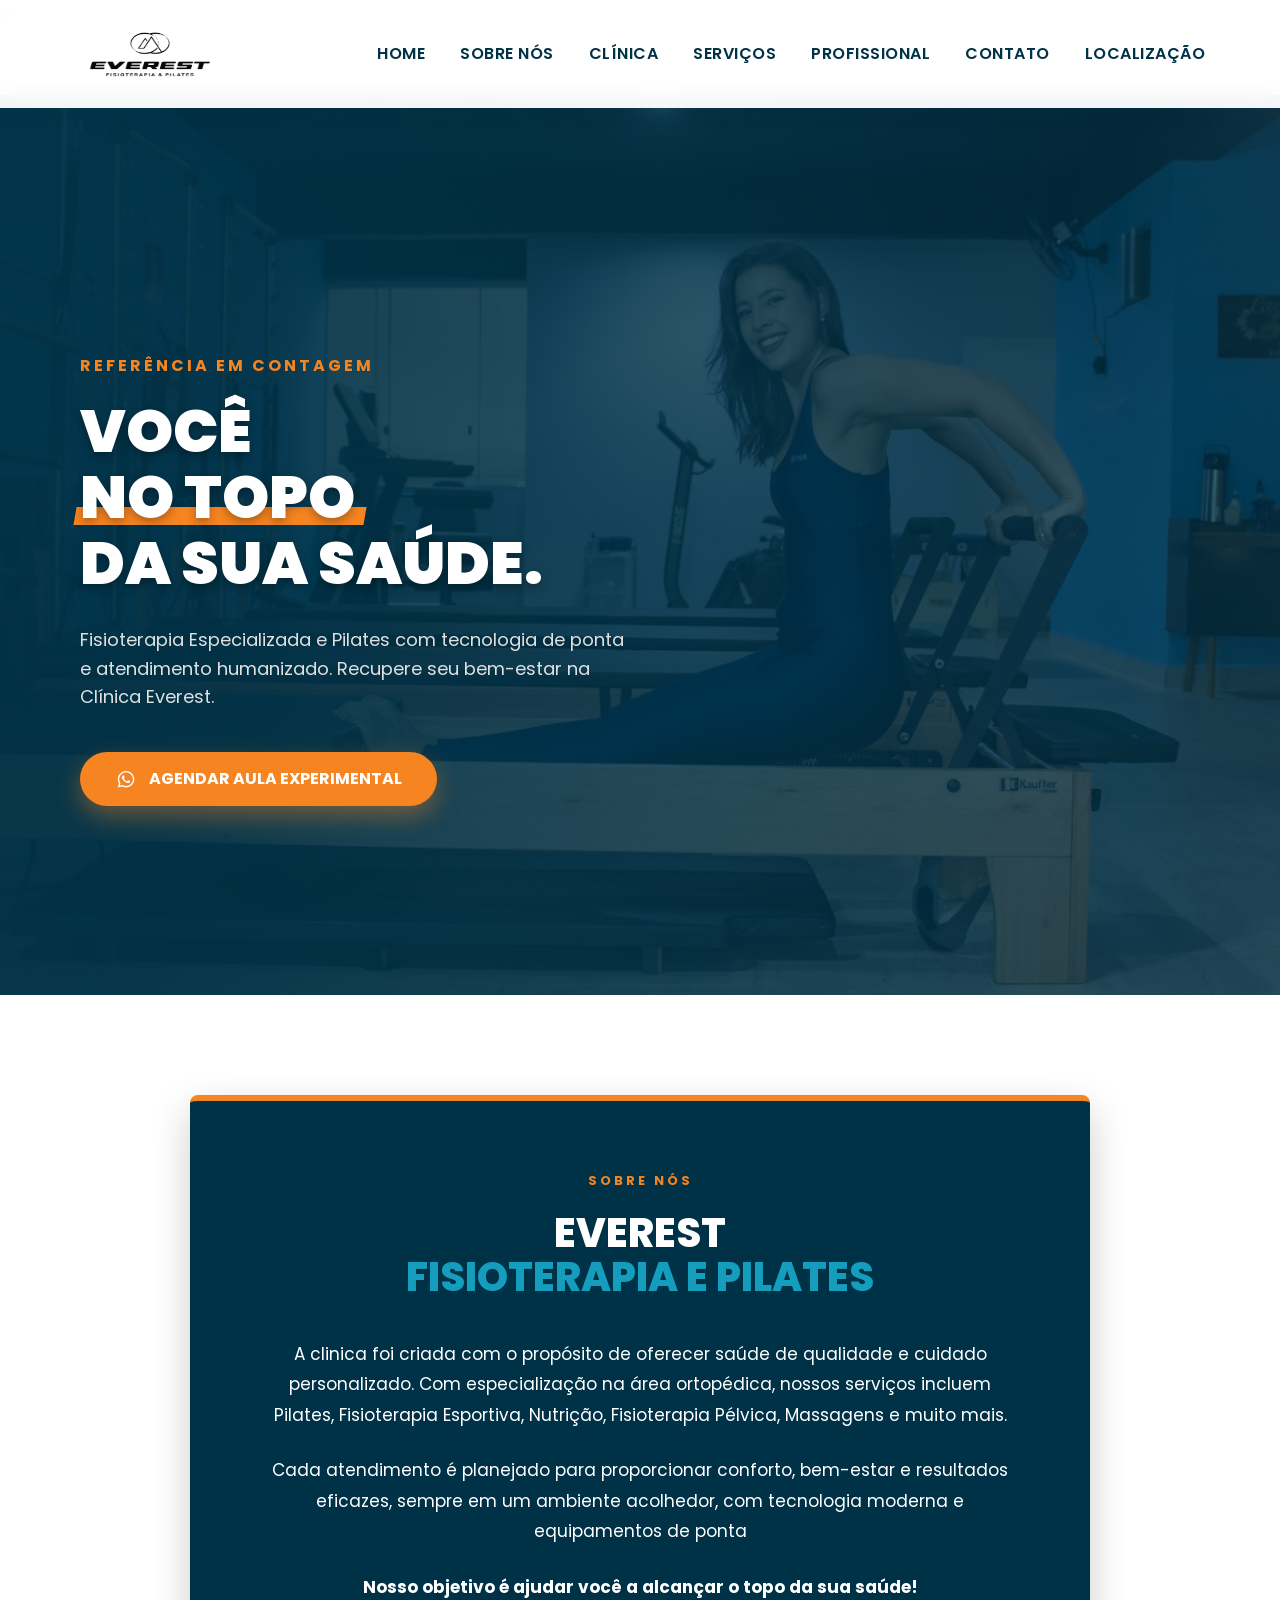
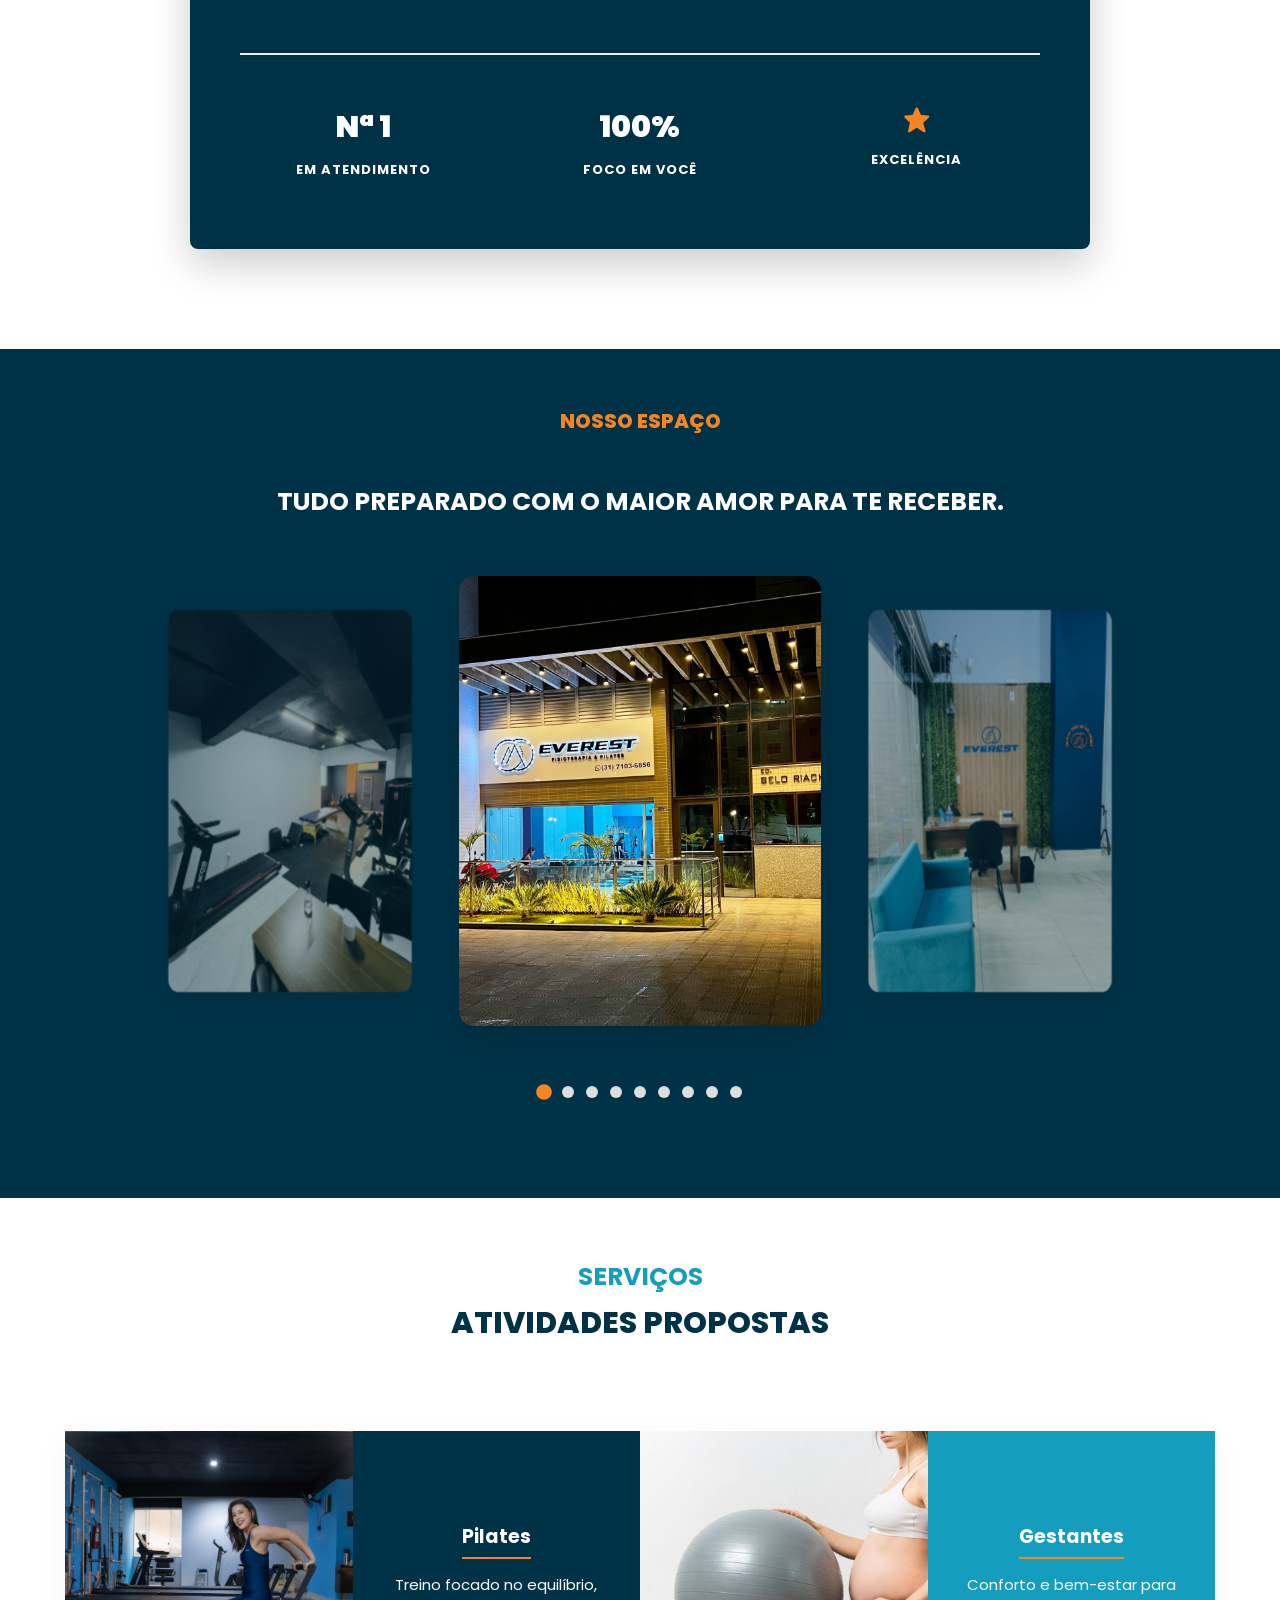
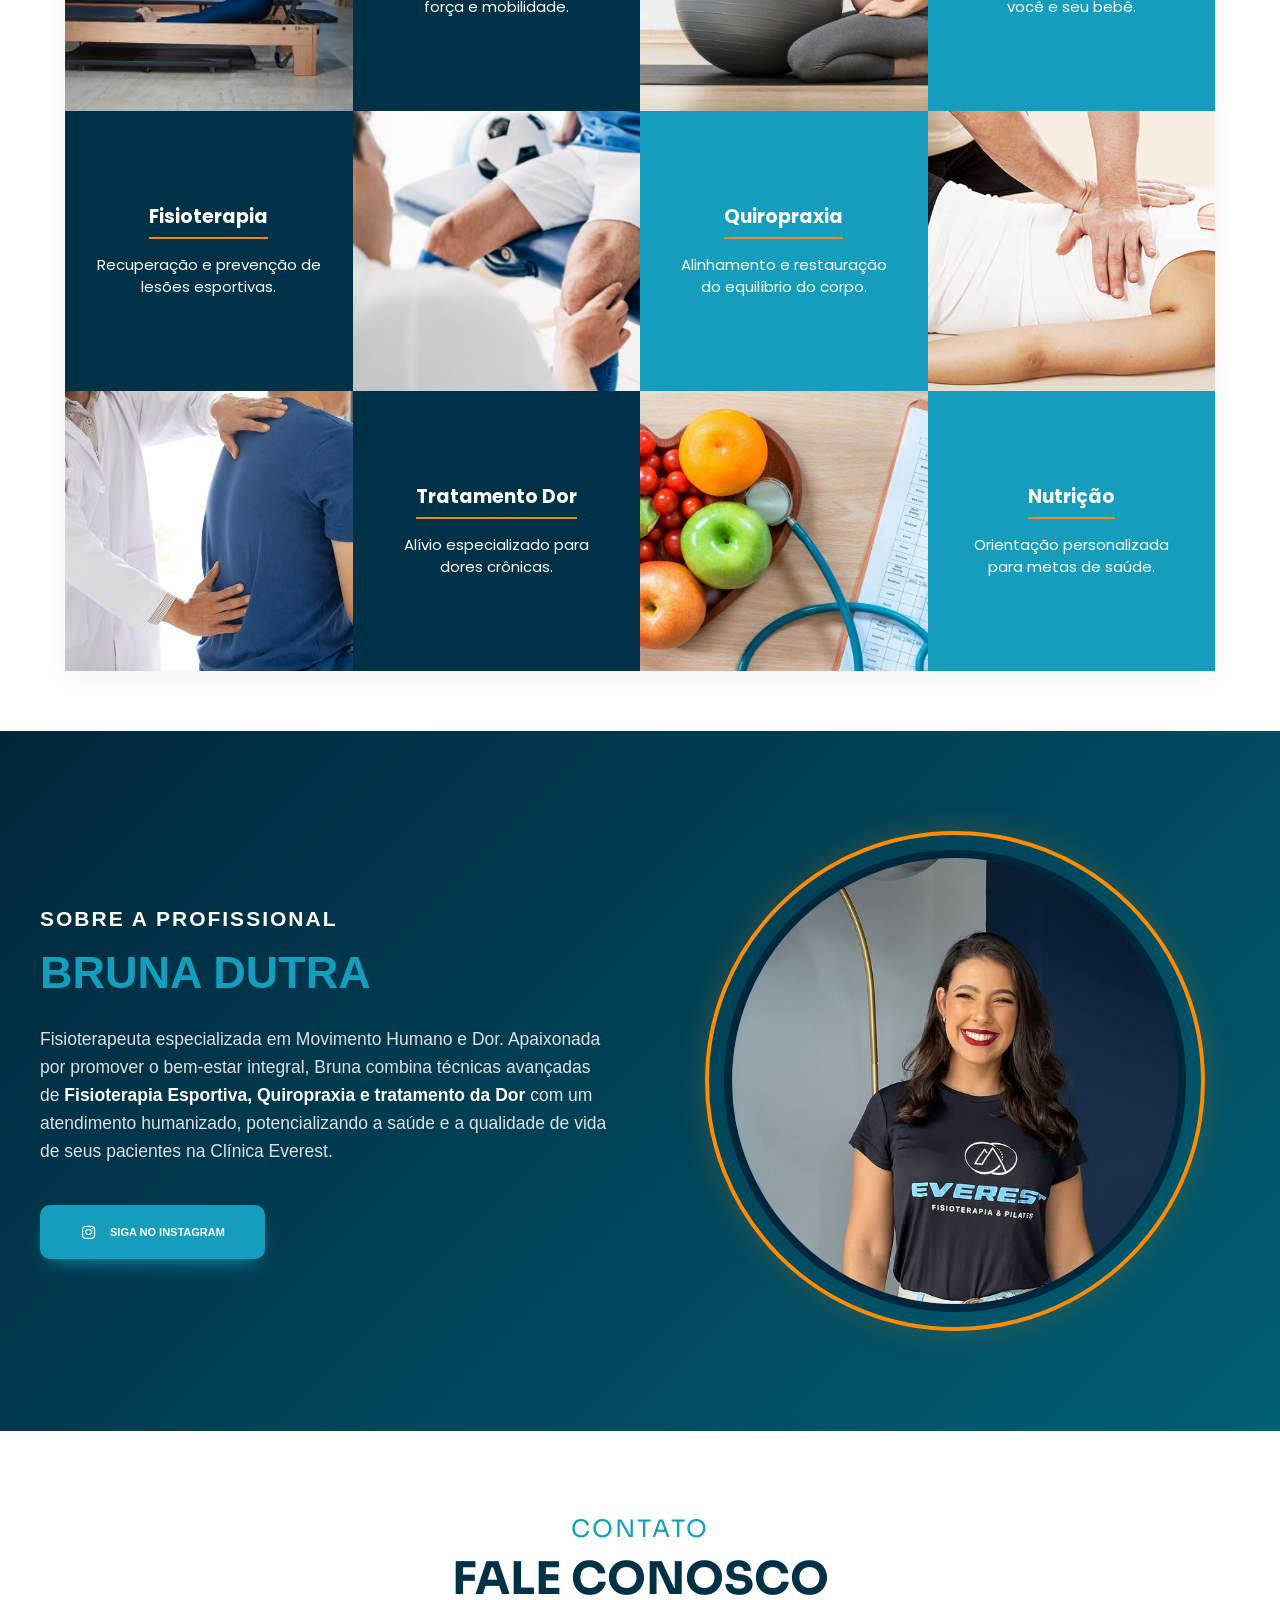
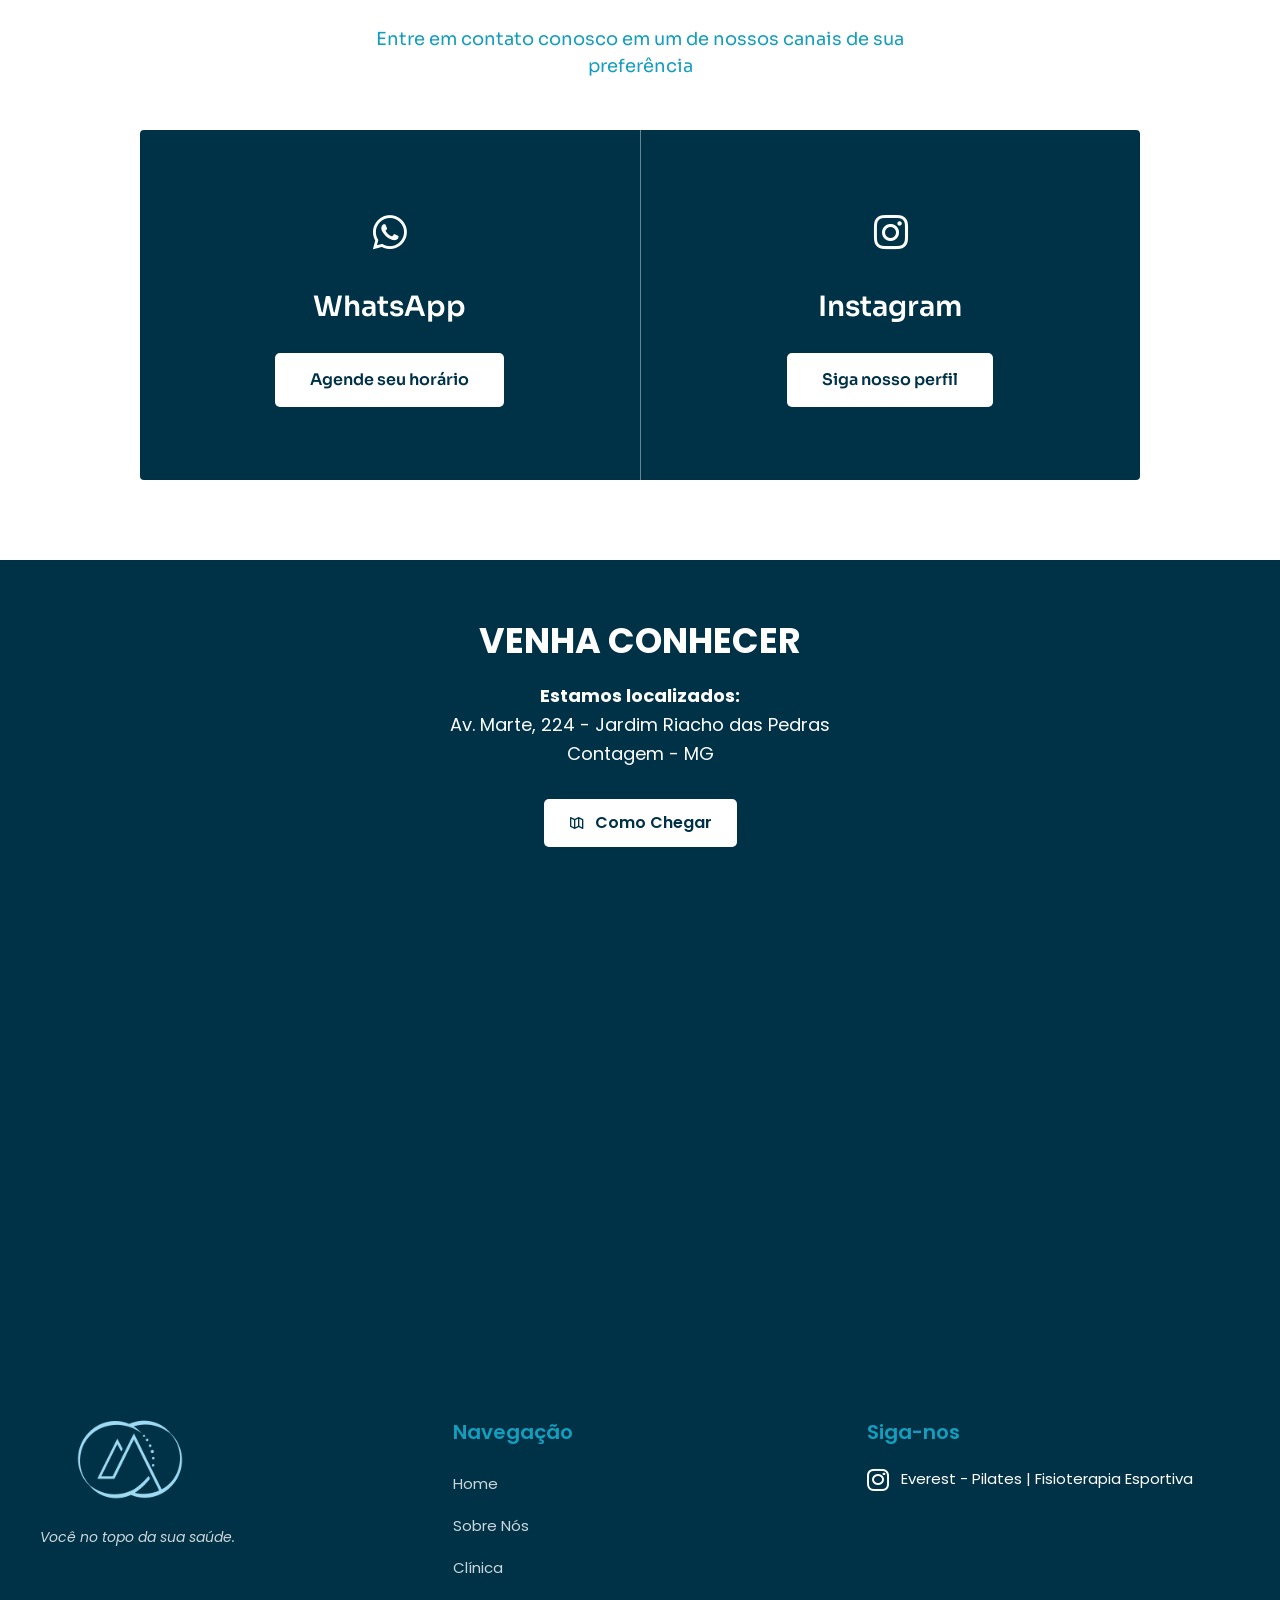
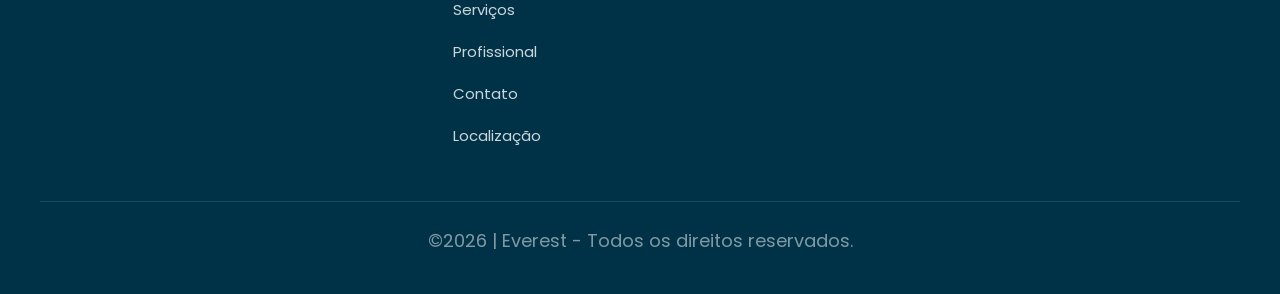
<file: index.html>
<!DOCTYPE html>
<html lang="pt-br">

<head>

    <!-- Google tag (gtag.js) -->
    <script async src="https://www.googletagmanager.com/gtag/js?id=AW-17883246833"></script>
    <script>
        window.dataLayer = window.dataLayer || [];
        function gtag() { dataLayer.push(arguments); }
        gtag('js', new Date());

        gtag('config', 'AW-17883246833');
    </script>

    <meta charset="UTF-8">
    <meta http-equiv="X-UA-Compatible" content="IE=edge">
    <meta name="viewport" content="width=device-width, initial-scale=1.0">
    <meta name="theme-color" content="#003247">

    <title>Everest - Fisioterapia e Pilates</title>
    <meta name="description"
        content="Everest - Fisioterapia e Pilates: Especialistas em Fisioterapia, Pilates e Quiropraxia. Agende sua consulta e recupere sua qualidade de vida!">
    <meta name="keywords"
        content="fisioterapia contagem, pilates jardim riacho, quiropraxia contagem, fisioterapia pélvica, clínica everest, tratamento de dor, pilates gestante contagem">
    <link rel="canonical" href="https://everestfisioterapiaepilates.com">

    <meta name="geo.region" content="BR-MG" />
    <meta name="geo.placename" content="Contagem" />
    <meta name="geo.position" content="-19.957268;-44.067342" />
    <meta name="ICBM" content="-19.957268, -44.067342" />

    <meta property="og:locale" content="pt_BR" />
    <meta property="og:type" content="website" />
    <meta property="og:title" content="Clínica Everest - Você no topo da sua saúde" />
    <meta property="og:description"
        content="Especialistas em Fisioterapia e Pilates em Contagem. Clique e saiba mais." />
    <meta property="og:url" content="https://everestfisioterapiaepilates.com" />
    <meta property="og:image" content="https://www.everestfisioterapiaepilates.com/assets/img/Logo/Logo.jpg" />
    <meta property="og:image:type" content="image/jpeg" />
    <meta property="og:image:width" content="1200" />
    <meta property="og:image:height" content="630" />

    <meta name="twitter:card" content="summary_large_image">
    <meta name="twitter:title" content="Clínica Everest - Fisioterapia e Pilates">
    <meta name="twitter:description"
        content="Descubra como a Clínica Everest pode transformar sua saúde com serviços de fisioterapia e pilates personalizados.">
    <meta name="twitter:image" content="https://everestfisioterapiaepilates.com/assets/img/Logo/Logo.jpg">
    <meta property="og:image" content="https://everestfisioterapiaepilates.com/assets/img/Logo/Logo.jpg">
    <meta property="og:image:secure_url" content="https://everestfisioterapiaepilates.com/assets/img/Logo/Logo.jpg">
    <meta name="twitter:image" content="https://everestfisioterapiaepilates.com/assets/img/Logo/Logo.jpg">
    <meta property="og:image:alt"
        content="Logotipo da Clínica Everest - Fisioterapia e Pilates em Contagem, com ícone de montanha e cores azul escuro." />
    <meta name="google-site-verification" content="1rmJnWsDsKapFpK-jsj3mwy2yb42QPzgCacIzyqBl4s" />

    <link rel="apple-touch-icon" sizes="180x180" href="./assets/img/favicon_io/apple-touch-icon.png">
    <link rel="icon" type="image/png" sizes="32x32" href="./assets/img/favicon_io/favicon-32x32.png">
    <link rel="icon" type="image/png" sizes="16x16" href="./assets/img/favicon_io/favicon-16x16.png">
    <link rel="manifest" href="./assets/img/favicon_io/site.webmanifest">

    <link rel="preconnect" href="https://fonts.googleapis.com">
    <link rel="preconnect" href="https://fonts.gstatic.com" crossorigin>
    <link
        href="https://fonts.googleapis.com/css2?family=Poppins:wght@300;400;500;600;700&family=Sora:wght@400;600;800&display=swap"
        rel="stylesheet">
    <link rel="stylesheet" href="https://unpkg.com/boxicons@2.1.4/css/boxicons.min.css" />
    <link rel="stylesheet" href="https://cdnjs.cloudflare.com/ajax/libs/font-awesome/6.0.0-beta3/css/all.min.css" />

    <link href="https://unpkg.com/aos@2.3.1/dist/aos.css" rel="stylesheet" />
    <link rel="stylesheet" href="./assets/variables.css">
    <link rel="stylesheet" href="./assets/elemets.css">
    <link rel="stylesheet" href="./assets/classes.css">
    <link rel="stylesheet" href="./assets/menu.css">
    <link rel="stylesheet" href="./assets/style.css">

    <script src="https://unpkg.com/aos@2.3.1/dist/aos.js"></script>

    <script type="application/ld+json">
    {
      "@context": "https://schema.org",
      "@type": "MedicalBusiness",
      "name": "Clínica Everest - Fisioterapia e Pilates",
      "image": "https://everestfisioterapiaepilates.com/assets/img/Logo/Logo.jpg",
      "@id": "https://everestfisioterapiaepilates.com",
      "url": "https://everestfisioterapiaepilates.com",
      "telephone": "+5531971036856",
      "priceRange": "$$",
      "address": {
        "@type": "PostalAddress",
        "streetAddress": "Av. Marte, 224",
        "addressLocality": "Jardim Riacho das Pedras, Contagem",
        "addressRegion": "MG",
        "postalCode": "32241-395",
        "addressCountry": "BR"
      },
      "geo": {
        "@type": "GeoCoordinates",
        "latitude": -19.957268,
        "longitude": -44.067342
      },
      "openingHoursSpecification": [
        {
          "@type": "OpeningHoursSpecification",
          "dayOfWeek": [
            "Monday",
            "Tuesday",
            "Wednesday",
            "Thursday",
            "Friday"
          ],
          "opens": "07:00",
          "closes": "21:00"
        }
      ],
      "sameAs": [
        "https://www.instagram.com/clinicaeverest_" 
      ]
    }
    </script>
</head>

<body>
    <input id="close-menu" class="close-menu" type="checkbox" aria-label="Close menu" role="button">
    <label class="close-menu-label" for="close-menu" title="close menu"></label>
    <aside class="menu white-bg">
        <div class="main-content menu-content">
            <div id="menu-logo" class="menu-logo">
                <a href="#Home">
                    <img class="logo-menu" src="./assets/img/Logo/Everest_Logotipo.png" alt="Logo Everest">
                </a>
            </div>
            <nav>
                <ul id="menu-links">
                    <li><a href="#Home">Home</a></li>
                    <li><a href="#SobreNos">Sobre Nós</a></li>
                    <li><a href="#Clinica">Clínica</a></li>
                    <li><a href="#Servicos">Serviços</a></li>
                    <li><a href="#Profissional">Profissional</a></li>
                    <li><a href="#Contato">Contato</a></li>
                    <li><a href="#Localizacao">Localização</a></li>
                </ul>
            </nav>
        </div>
    </aside>

    <div class="menu-spacing"></div>

    <section id="Home" class="intro main-bg section">
        <div class="main-content intro-content">
            <div class="texto-wrapper">
                <span class="home-kicker">REFERÊNCIA EM CONTAGEM</span>

                <h1>
                    Você <br>
                    <span class="text-highlight-laranja">no topo</span> <br>
                    da sua saúde.
                </h1>

                <p class="home-subtitulo">
                    Fisioterapia Especializada e Pilates com tecnologia de ponta e atendimento humanizado. Recupere seu
                    bem-estar na Clínica Everest.
                </p>

                <a class="btn-home-premium" href="https://wa.me/5531971036856?text=Ol%C3%A1%20Everest%2C%20vim%20pelo%20Google%20e%20gostaria%20de%20mais%20informa%C3%A7%C3%B5es%20sobre%20Pilates
" target="_blank">
                    <i class='bx bxl-whatsapp'></i> Agendar Aula Experimental
                </a>
            </div>
        </div>
    </section>
    <!--SOBRE NOS INICIO-->
    <section id="SobreNos" class="sobre-secao">

        <div class="sobre-card-central">
            <span class="kicker-laranja">Sobre Nós</span>
            <h2 class="titulo-moderno">Everest<br><span class="destaque-azul">Fisioterapia e Pilates</span></h2>

            <div class="texto-separador">
                <p>
                    A clinica foi criada com o propósito de oferecer saúde de qualidade e cuidado personalizado. Com
                    especialização na área ortopédica, nossos serviços incluem Pilates, Fisioterapia Esportiva,
                    Nutrição, Fisioterapia Pélvica, Massagens e muito mais. </p>
                <p>
                    Cada atendimento é planejado para proporcionar conforto, bem-estar e resultados eficazes, sempre em
                    um ambiente acolhedor, com tecnologia moderna e equipamentos de ponta</p>
                <p><strong>Nosso objetivo é ajudar você a alcançar o topo da sua saúde!</strong></p>
            </div>

            <div class="stats-grid">
                <div class="stat-item">
                    <h3>Nª 1</h3>
                    <p>em Atendimento</p>
                </div>
                <div class="stat-item">
                    <h3>100%</h3>
                    <p>Foco em Você</p>
                </div>
                <div class="stat-item">
                    <i class='bx bxs-star'></i>
                    <p>Excelência</p>
                </div>
            </div>

        </div>

    </section>

    <!--SOBRE NOS FIM-->

    <!--CLINICA INICIO-->
    <section id="Clinica" class="mosaico-secao-fotos ">
        <div class="mosaico-topo-fotos">
            <h2>Nosso Espaço</h2>
            <p>Tudo preparado com o maior amor para te receber.</p>

            <div class="everest-carrossel-container">
                <div class="everest-wrapper" id="js-wrapper">
                    <div class="everest-card"><img src="./assets/img/Clinica/frente-clinica.jpg"
                            alt="Imagem da fachada da clinica"></div>
                    <div class="everest-card"><img src="./assets/img/Clinica/Recepção.jpeg"
                            alt="Imagem interna da Recepção"></div>
                    <div class="everest-card"><img src="./assets/img/Clinica/Consultorio.jpeg"
                            alt="Imagem interna do consultorio da clinica"></div>

                    <div class="everest-card"><img src="./assets/img/Clinica/Interno1.jpeg" alt="Espaço 1"></div>
                    <div class="everest-card"><img src="./assets/img/Clinica/Interno2.jpeg" alt="Espaço 2"></div>
                    <div class="everest-card"><img src="./assets/img/Clinica/Interno3.jpeg" alt="Espaço 3"></div>
                    <div class="everest-card"><img src="./assets/img/Clinica/Interna5.jpeg" alt="Espaço 4"></div>
                    <div class="everest-card"><img src="./assets/img/Clinica/Aparelhos1.jpeg" alt="Aparelhos1"></div>
                    <div class="everest-card"><img src="./assets/img/Clinica/Aparelhos2.jpeg" alt="Aparelhos2"></div>

                </div>

                <div class="everest-indicadores" id="js-pontos"></div>
            </div>
        </div>
    </section>

    <!--CLINICA FIM-->
    <!-- SERVIÇOS INICIO -->

    <section id="Servicos" class="mosaico-secao-compacta">
        <div class="mosaico-topo-compacto">
            <p>Serviços</p>
            <h2>Atividades Propostas</h2>
        </div>

        <div class="mosaico-grid-compacto">
            <div class="mosaico-card-comp foto"><img src="./assets/img/Atividade Proposta/fundoBruna.jpg" alt="Pilates">
            </div>
            <div class="mosaico-card-comp texto azul-marinho">
                <h3>Pilates</h3>
                <p>Treino focado no equilíbrio, força e mobilidade.</p>
            </div>
            <div class="mosaico-card-comp foto"><img src="./assets/img/Atividade Proposta/gestante.jpg" alt="Gestante">
            </div>
            <div class="mosaico-card-comp texto turquesa">
                <h3>Gestantes</h3>
                <p>Conforto e bem-estar para você e seu bebê.</p>
            </div>


            <div class="mosaico-card-comp texto azul-marinho">
                <h3>Fisioterapia</h3>
                <p>Recuperação e prevenção de lesões esportivas.</p>
            </div>
            <div class="mosaico-card-comp foto"><img src="./assets/img/Atividade Proposta/FISIO-ESPORTIVA.jpg"
                    alt="Fisioterapia"></div>

            <div class="mosaico-card-comp texto turquesa">
                <h3>Quiropraxia</h3>
                <p>Alinhamento e restauração do equilíbrio do corpo.</p>
            </div>
            <div class="mosaico-card-comp foto"><img src="./assets/img/Atividade Proposta/quiropraxia.jpg"
                    alt="Quiropraxia"></div>

            <div class="mosaico-card-comp foto"><img src="./assets/img/Atividade Proposta/dor.jpg" alt="Dor"></div>
            <div class="mosaico-card-comp texto azul-marinho">
                <h3>Tratamento Dor</h3>
                <p>Alívio especializado para dores crônicas.</p>
            </div>

            <div class="mosaico-card-comp foto"><img src="./assets/img/Atividade Proposta/nutricao.jpg" alt="Nutrição">
            </div>
            <div class="mosaico-card-comp texto turquesa">
                <h3>Nutrição</h3>
                <p>Orientação personalizada para metas de saúde.</p>
            </div>

        </div>
    </section>

    <!-- SERVIÇOS FIM -->
    <!-- PROFISSIONAL INICIO -->

    <section id="Profissional" class="premium-bio-section">
        <div class="premium-container">

            <div class="premium-content">
                <span class="premium-kicker">SOBRE A PROFISSIONAL</span>
                <h2 class="premium-name">BRUNA DUTRA</h2>

                <p class="premium-description">
                    Fisioterapeuta especializada em Movimento Humano e Dor. Apaixonada por promover o bem-estar
                    integral, Bruna combina técnicas avançadas de <strong>Fisioterapia Esportiva, Quiropraxia e
                        tratamento da Dor</strong> com um atendimento humanizado, potencializando a saúde e a qualidade
                    de vida de seus pacientes na Clínica Everest.
                </p>

                <a href="https://www.instagram.com/brunavdutra/" target="_blank" class="premium-btn-instagram">
                    <i class='bx bxl-instagram'></i> SIGA NO INSTAGRAM
                </a>
            </div>

            <div class="premium-image-wrapper">
                <div class="image-ring">
                    <img src="assets/img/Bruna.jpg" alt="Dra. Bruna Dutra - Fisioterapeuta">
                </div>
            </div>

        </div>
    </section>


    <!-- PROFISSIONAL FIM -->

    <!-- CONTATO INICIO -->

    <section id="contato" class="contato-secao">
        <div class="contato-topo">
            <p>Contato</p>
            <h2>Fale Conosco</h2>
            <p class="contato-legenda">Entre em contato conosco em um de nossos canais de sua preferência</p>
        </div>

        <div class="contato-box-principal">
            <div class="contato-item">
                <div class="contato-icone">
                    <i class='bx bxl-whatsapp'></i>
                </div>
                <h3>WhatsApp</h3>
                <a href="https://wa.me/5531971036856?text=Ol%C3%A1%20Everest%2C%20vim%20pelo%20Google%20e%20gostaria%20de%20mais%20informa%C3%A7%C3%B5es%20sobre%20Pilates
" target="_blank" class="contato-botao-branco">
                    Agende seu horário
                </a>
            </div>

            <div class="contato-item divisor-lateral">
                <div class="contato-icone">
                    <i class='bx bxl-instagram'></i>
                </div>
                <h3>Instagram</h3>
                <a href="https://www.instagram.com/everestfisio/" target="_blank" class="contato-botao-branco">
                    Siga nosso perfil
                </a>
            </div>
        </div>
    </section>

    <!-- CONTATO FIM -->
    <!-- LOCALIZACAO INICIO -->

    <section id="Localizacao" class="localizacao-container">
        <div class="localizacao-content">
            <div class="info-texto">
                <h2>Venha Conhecer</h2>
                <p><strong>Estamos localizados:</strong><br>
                    Av. Marte, 224 - Jardim Riacho das Pedras<br>
                    Contagem - MG</p>

                <a href="https://maps.google.com/maps?daddr=Av.+Marte,+224+-+Jardim+Riacho+das+Pedras,+Contagem+-+MG"
                    target="_blank" class="btn-rota">
                    <i class='bx bx-map-alt'></i> Como Chegar
                </a>
            </div>
        </div>

        <div class="mapa-wrapper">
            <iframe
                src="https://www.google.com/maps/embed?pb=!1m18!1m12!1m3!1d3749.645714392437!2d-44.0416!3d-19.9592!2m3!1f0!2f0!3f0!3m2!1i1024!2i768!4f13.1!3m3!1m2!1s0x0%3A0x0!2zMTnCsDU3JzMzLjEiUyA0NMKwMDInMjkuOCJX!5e0!3m2!1spt-BR!2sbr!4v123456789"
                allowfullscreen="" loading="lazy">
            </iframe>
        </div>
    </section>

    <!-- LOCALIZACAO FIM -->
    <!--FOOTER INICIO  -->

    <footer class="footer-premium">
        <div class="footer-container">
            <div class="footer-column">
                <a href="#Home">
                    <img src="assets/img/logo-footer.png" alt="Logo Everest" class="footer-logo">
                </a>
                <p class="footer-motto">Você no topo da sua saúde.</p>
            </div>

            <div class="footer-column">
                <h3>Navegação</h3>
                <ul>
                    <li><a href="#Home">Home</a></li>
                    <li><a href="#SobreNos">Sobre Nós</a></li>
                    <li><a href="#Clinica">Clínica</a></li>
                    <li><a href="#Servicos">Serviços</a></li>
                    <li><a href="#Profissional">Profissional</a></li>
                    <li><a href="#Contato">Contato</a></li>
                    <li><a href="#Localizacao">Localização</a></li>
                </ul>
            </div>

            <div class="footer-column">
                <h3>Siga-nos</h3>
                <div class="footer-social-link">
                    <a href="https://www.instagram.com/everestfisio/" target="_blank">
                        <i class="fa-brands fa-instagram"></i>
                        <span>Everest - Pilates | Fisioterapia Esportiva </span>
                    </a>
                </div>
            </div>
        </div>

        <div class="footer-copyright">
            <p>©2026 | Everest - Todos os direitos reservados.</p>
        </div>
    </footer>
    <!--FOOTER   -->
    <!-- Button Whatsapp -->
    <a href="https://wa.me/5531971036856?text=Ol%C3%A1%20Everest%2C%20vim%20pelo%20Google%20e%20gostaria%20de%20mais%20informa%C3%A7%C3%B5es%20sobre%20Pilates
" class="btn-whatsapp" target="_blank" data-aos="zoom-in-up" data-aos-delay="400">
        <img class="img-wpp" src="assets/img/whatssapp.svg" alt="Ícone WhatsApp">
        <span class="tooltip-text">Agende sua Aula!</span>
    </a>
    <script src="assets/script.js"></script>
</body>

</html>
</file>
<file: assets/variables.css>
:root {
    --first-color: rgb(245,132,33);
    --second-color: rgb(20,157,188);
    --third-color: rgb(0,50,71);
    --white-color: #fff;
    --light-color: rgb(200,215,203);
    --gap: 30px;
    
}
</file>
<file: assets/elemets.css>
* {
    margin: 0;
    padding: 0;
    max-width: 100%;
    box-sizing: border-box;
    text-decoration: none;
    border: none;
    outline: none;
    scroll-behavior: smooth;
    
}

html {
    font-size: 62.5%;
    scroll-behavior: smooth;
}

body {
    font-family: 'Poppins', sans-serif;
    font-size: 2rem;
    color: var(--first-color);
    line-height: 1.5;

}

h1 h2 h3 h4 h5 h6 {
    font-family: 'Montserrat', sans-serif;
}

h1 {
    font-size: 6rem;
    text-transform: uppercase;
}

h2 {
    font-size: 5rem;
    margin-bottom: 5rem;
    text-transform: uppercase;
    line-height: 1.2;
}

h3 {
    font-size: 5rem;
}

h4 {
    font-size: 4rem;
}

h5 {
    font-size: 3.8rem;
}

h6 {
    font-size: 3.5rem;
}

a {
    text-decoration: none;
}

p {
    font-size: 1.8rem;
    margin-bottom: 2rem;
}
</file>
<file: assets/classes.css>
.main-bg {
    padding-top: 70px;
    background-image: linear-gradient(to bottom, rgba(20, 157, 188, 0.397), var(--third-color)), url('./img/fundoBruna.jpg');
    background-size: cover ;    
    background-position: center center;
    color: rgba(20, 157, 188, 0.397);
    min-width: 32rem;
   
}

.white-bg {
    background: var(--white-color);
    color: var(--first-color);
}


.main-content {
    max-width: 120rem;
    margin: 0 auto;
    padding: 10rem var(--gap);
}

.section {
    min-height: 80vh;
}

.menu-spacing {
    height: 6.5rem;
}

body .full-width {
    width: 100%;
    flex: 1 1 100%;
}

.first-bg {
    background: var(--third-color);
    color: var(--white-color);
    width: 100%;

}
</file>
<file: assets/menu.css>
.menu {
    position: fixed;
    top: 0;
    left: 0;
    right: 0;
    width: 100%;
    border-bottom: 1.0 solid var(--first-color);
    z-index: 1;
    background-color: rgba(255, 255, 255, 0.95); /* Fundo branco com leve transparência */
    backdrop-filter: blur(10px); /* Efeito de vidro para modernidade */
    box-shadow: 0 4px 20px rgba(0, 50, 71, 0.08); /* Sombra suave usando a cor da marca */
    transition: all 0.3s ease;
}

.menu-content {
    display: flex;
    justify-content: space-between;
    align-items: center;
    padding: 1.5rem 2rem; /* Mais fino para não roubar espaço */
    max-width: 120rem;
    margin: 0 auto;
}

.menu h1 {
    font-size: 2.3rem;
    color: var(--third-color); /* Azul Escuro */
    text-decoration: none;
}

.menu h1 a {
    color: var(--third-color); /* Azul Escuro */
}

.logo-menu {
    padding-top: 1rem;
    width: 18rem;
    height: 7rem;
}

/* Links do Menu */
.menu ul {
    list-style: none;
    display: flex;
    gap: 5px; /* Espacinho entre os botões */
}

.menu ul li a {
    display: block;
    padding: 1rem 1.5rem;
    font-size: 1.6rem; /* Tamanho ideal para leitura */
    font-weight: 600; /* Um pouco mais encorpado */
    
    /* MUDANÇA IMPORTANTE: Azul Escuro para leitura principal */
    color: var(--third-color); 
    
    text-transform: uppercase; /* Mais profissional */
    letter-spacing: 0.5px;
    position: relative;
    transition: color 0.3s ease;
}

/* A linha animada embaixo do link */
.menu ul li a::after {
    content: '';
    position: absolute;
    bottom: 5px; /* Mais colado no texto */
    left: 0;
    width: 0; /* Começa invisível */
    height: 3px; /* Linha um pouco mais grossa e visível */
    background: var(--first-color); /* Laranja da marca */
    transition: width 0.3s ease;
    border-radius: 2px;
}

/* Efeito ao Passar o Mouse */
.menu ul li a:hover {
    color: var(--first-color); /* Texto vira Laranja */
}

.menu ul li a:hover::after {
    width: 100%; /* A linha cresce para o tamanho total */
}

@media (max-width: 768px) {

.menu {
        bottom: 0;
        text-align: center;
    }


    .menu-content,
    .menu-content ul {
        flex-direction: column;
        justify-content: center;
    }

    .menu-content {
        height: 100vh;
    }

    .menu {
        display: none;
    }

    .close-menu {
        display: none;
    }


    .close-menu-label::after {
        content: '☰';
        position: fixed;
        z-index: 2;
        top: 2rem;
        right: 2rem;
        background: transparent;
        color: var(--first-color);
        font-size: 3rem;
        line-height: 3rem;
        width: 3rem;
        height: 3rem;
        text-align: center;
        padding: 0.5rem;
        cursor: pointer;
    }

    .close-menu:checked~.menu {
        display: block;
    }

    .close-menu:checked~.close-menu-label::after {
        content: '×';
    }

    .menu-spacing {
        display: none;
    }

}
</file>
<file: assets/style.css>
.intro {
    position: relative;
    width: 100%;
    min-height: 100vh;
    display: flex;
    align-items: center;
    
    overflow: hidden;

    /* Gradiente focado na esquerda para escurecer apenas onde o texto está */
    background-image: 
        linear-gradient(to right, rgba(0, 50, 71, 0.95) 10%, rgba(0, 50, 71, 0.7) 100%),
        url('./img/fundoBruna.jpg');
    
    /* background-position: right centraliza a moça e os aparelhos à direita */
    
    /* 'cover' ainda é o melhor para preenchimento, mas o 'right center' evita o zoom no rosto */
    background-size: cover; 
    
}

.intro-content {
    max-width: 120rem;
    margin: 0 auto;
    padding: 0 4rem; /* Aumenta o recuo da borda esquerda */
    width: 100%;
    display: flex; 
    justify-content: flex-start; /* Garante que o texto fique no canto esquerdo */
}

.texto-wrapper {
    max-width: 550px; /* Reduz um pouco a largura para não cobrir a moça da foto */
    text-align: left;
}
/* Kicker (Texto Pequeno: REFERÊNCIA EM CONTAGEM) */
.home-kicker {
    display: block;
    font-size: 1.6rem;
    font-weight: 700;
    color: var(--first-color); /* Laranja */
    letter-spacing: 3px;
    margin-bottom: 2rem;
    text-transform: uppercase;
}

/* Título Principal (SUA SAÚDE...) */
.texto-wrapper h1 {
    color: #ffffff; /* Branco Puro */
    font-size: 6rem; /* Tamanho Grande */
    line-height: 1.1;
    font-weight: 900;
    margin-bottom: 3rem;
    text-transform: uppercase;
    /* Sombrinha suave para destacar do fundo */
    text-shadow: 0 4px 10px rgba(0,0,0,0.3);
}

/* Destaque "NO TOPO" com fundo laranja */
.text-highlight-laranja {
    position: relative;
    display: inline-block;
    color: #ffffff;
    z-index: 0;
}

.text-highlight-laranja::after {
    content: '';
    position: absolute;
    bottom: 5px;
    left: -5px;
    right: -10px;
    height: 18px; /* Altura do marca-texto */
    background-color: var(--first-color); /* Laranja */
    z-index: -1;
    transform: skewX(-10deg); /* Inclinação estilosa */
}

/* Subtítulo */
.home-subtitulo {
    font-size: 1.8rem;
    color: #e0e0e0; /* Cinza bem clarinho */
    margin-bottom: 4rem;
    line-height: 1.6;
    font-weight: 400;
    max-width: 550px; /* Não deixa a linha ficar comprida demais */
}

/* Botão Agendar */
.btn-home-premium {
    display: inline-flex;
    align-items: center;
    gap: 12px;
    padding: 1.5rem 3.5rem;
    background-color: var(--first-color); /* Laranja */
    color: #fff;
    font-size: 1.6rem;
    font-weight: 700;
    text-transform: uppercase;
    border-radius: 50px;
    text-decoration: none;
    transition: all 0.3s ease;
    box-shadow: 0 10px 25px rgba(245, 132, 33, 0.4);
}

.btn-home-premium:hover {
    transform: translateY(-5px);
    background-color: #fff;
    color: var(--first-color);
}

.btn-home-premium i {
    font-size: 2.2rem;
}

/* --- RESPONSIVIDADE (CELULAR) --- */
@media (max-width: 768px) {
    .intro {
        background-attachment: scroll; /* Desliga parallax no mobile */
        /* Gradiente mais forte no celular para garantir leitura */
        background-image: 
            linear-gradient(to bottom, rgba(0, 50, 71, 0.8), rgba(0, 50, 71, 0.9)),
            url('./img/fundoBruna.jpg');
        align-items: center;
        text-align: center; /* Centraliza tudo no celular */
    }

    .intro-content {
        justify-content: center;
    }

    .texto-wrapper h1 {
        font-size: 3.9rem; /* Título menor */
    }

    .home-subtitulo {
        margin-left: auto;
        margin-right: auto;
        font-size: 1.5rem;
    }

    .btn-home-premium {
        width: 80%; /* Botão ocupa a largura toda */
        justify-content: center;
    }
}

/* Sobre Nós */
/* --- Sobre Nós Estilo Cartão com Fundo Sólido --- */

/* O Fundo Azul Branco */
.sobre-secao {
    background-color: var(--white-color); 
    padding: 100px 20px; /* Espaçamento generoso em cima e embaixo */
    display: flex;
    justify-content: center;
    align-items: center;
    /* min-height retirado para não forçar altura se o conteúdo for menor */
}

/* O Cartão  Central */
.sobre-card-central {
    background-color:var(--third-color);

    max-width: 900px; /* Um pouco mais largo para o texto respirar */
    width: 100%;
    padding: 70px 50px;
    border-radius: 8px; /* Bordas arredondadas mais modernas */
    /* Sombra mais suave, já que não precisa "flutuar" tanto sobre o azul */
    box-shadow: 0 15px 40px rgba(0,0,0,0.2); 
    text-align: center;
    /* Detalhe laranja no topo para conectar com a marca */
    border-top: 6px solid var(--first-color); 
}

/* Tipografia */
.kicker-laranja {
    display: block;
    color: var(--first-color);
    font-weight: 700;
    letter-spacing: 3px;
    font-size: 1.3rem;
    margin-bottom: 20px;
    text-transform: uppercase;
}

.titulo-moderno {
    font-size: 4rem;
    color: var(--white-color);
    line-height: 1.1;
    margin-bottom: 40px;
    font-weight: 800;
}

.destaque-azul {
    color: var(--second-color); /* Turquesa */
}

.texto-separador p {
    font-size: 1.7rem;
    color: var(--white-color); /* Cinza para leitura confortável */
    margin-bottom: 25px;
    line-height: 1.8;
    max-width: 750px;
    margin-left: auto;
    margin-right: auto;
}

/* Grid de Estatísticas */
.stats-grid {
    display: grid;
    grid-template-columns: repeat(3, 1fr); /* 3 colunas iguais */
    gap: 30px;
    margin-top: 50px;
    padding-top: 50px;
    border-top: 2px solid #f0f0f0; /* Linha divisória sutil */
}

.stat-item h3 {
    font-size: 3rem;
    color: var(--white-color);
    font-weight: 900;
    margin-bottom: 10px;
}

.stat-item i {
    font-size: 3rem;
    color: var(--first-color);
    margin-bottom: 15px;
    display: block;
}

.stat-item p {
    font-size: 1.3rem;
    text-transform: uppercase;
    font-weight: 700;
    color: var(--white-color);
    letter-spacing: 1px;
    margin: 0;
}

.mini-logo-final {
    width: 70px;
    margin: 50px auto 0;
    opacity: 0.4;
    filter: grayscale(100%); /* Deixa o logo cinza para não brigar com o resto */
}

/* Responsividade */
@media (max-width: 768px) {
    .sobre-secao-fundo-azul {
        padding: 60px 15px;
    }
    
    .sobre-card-central {
        padding: 40px 25px;
    }

    .titulo-moderno {
        font-size: 2.8rem;
    }
    
    .texto-separador p {
        font-size: 1.5rem;
    }

    .stats-grid {
        grid-template-columns: 1fr; /* Um embaixo do outro */
        gap: 40px;
    }
}



/* --- CONFIGURAÇÃO MOSAICO ATIVIDADES --- */

/* CONTAINER PRINCIPAL DA SEÇÃO */
.mosaico-secao-compacta {
    padding: 60px 20px; /* Adicionei padding lateral para não colar na borda em telas menores */
    background-color: var(--white-color, #fff);
    width: 100%;
    display: flex;
    flex-direction: column;
    align-items: center; /* Centraliza tudo */
}

.mosaico-topo-compacto {
    text-align: center;
    margin-bottom: 40px;
    max-width: 800px;
}

.mosaico-topo-compacto p {
    color: var(--second-color);
    text-transform: uppercase;
    font-size: 2.5rem;
    font-weight: 700;
    margin-bottom: 10px;
}

.mosaico-topo-compacto h2 {
    color: var(--third-color, #003247);
    font-size: 3rem;
    font-weight: 800;
}

/* --- AQUI ESTÁ A CORREÇÃO DO CENTRALIZAMENTO --- */
.mosaico-grid-compacto {
    display: grid;
    grid-template-columns: repeat(4, 1fr);
    width: 100%;
    
    /* O SEGREDO PARA FICAR NO MEIO: */
    max-width: 1150px;  /* Limita a largura para não esticar na tela toda */
    margin: 0 auto;     /* Centraliza o bloco na página */
    
    box-shadow: 0 10px 30px rgba(0,0,0,0.05); /* Sombra leve para destacar o bloco */
}

/* CONFIGURAÇÃO DOS QUADRADOS */
.mosaico-card-comp {
    height: 280px; /* Altura fixa para manter o formato quadrado */
    display: flex;
    flex-direction: column;
    justify-content: center;
    align-items: center; /* Centraliza o conteúdo horizontalmente */
    text-align: center;  /* Centraliza o texto */
    padding: 30px;
    position: relative;
    overflow: hidden;
}

/* FOTOS */
.mosaico-secao-fotos {
    padding: 60px 20px; /* Adicionei padding lateral para não colar na borda em telas menores */
    background-color: var(--third-color);
    width: 100%;
    display: flex;
    flex-direction: column;
    align-items: center; /* Centraliza tudo */
}

.mosaico-topo-fotos {
    text-align: center;
    margin-bottom: 40px;
    max-width: 800px;
}

.mosaico-topo-fotos p {
    color: var(--white-color);
    text-transform: uppercase;
    font-size: 2.5rem;
    font-weight: 700;
   
}

.mosaico-topo-fotos h2 {
    color: var(--first-color);
    font-size: 2rem;
    font-weight: 800;
}

.mosaico-card-comp.foto {
    padding: 0 !important;
}

.mosaico-card-comp.foto img {
    width: 100%;
    height: 100%;
    object-fit: cover;
   
    transition: 0.5s ease;
    display: block;
}

.mosaico-card-comp.foto:hover img {    
    transform: scale(1.05);
}

/* CORES E TEXTOS */
.mosaico-card-comp.azul-marinho {
    background-color: var(--third-color, #003247);
    color: #fff;
}

.mosaico-card-comp.turquesa {
    background-color: var(--second-color, #149dbc);
    color: #fff;
}

.mosaico-card-comp h3 {
    font-size: 1.9rem;
    margin-bottom: 15px;
    font-weight: 700;
    border-bottom: 2px solid var(--first-color);
    display: inline-block;
    padding-bottom: 5px;
}

.mosaico-card-comp p {
    font-size: 1.5rem;
    line-height: 1.5;
    margin: 0;
    max-width: 250px; /* Impede que o texto fique muito largo */
}

/* AJUSTE PARA O ITEM QUE OCUPA 2 ESPAÇOS (FISIO ESPORTIVA) */
@media (min-width: 1025px) {
    .span-2-comp {
        grid-column: span 2;
    }
}

/* RESPONSIVIDADE */
@media (max-width: 1024px) {
    .mosaico-grid-compacto {
        grid-template-columns: repeat(2, 1fr); /* Vira 2 colunas no tablet */
        max-width: 600px; /* Ajusta a largura no tablet */
    }
}

@media (max-width: 600px) {
    .mosaico-grid-compacto {
        grid-template-columns: 1fr; /* Vira 1 coluna no celular */
        gap: 5px;
    }
    .mosaico-card-comp {
        height: auto;
        min-height: 250px;
        
    }
}

/* FIM ATIVIDADE PROPOSTAS */

/* Equipe */ 

/* --- Configuração Geral da Seção Premium --- */
.premium-bio-section {
    /* O degradê de azul profundo para azul petróleo */
    background: linear-gradient(135deg, #00263b 0%, #005f73 100%);
    padding: 100px 20px; /* Espaçamento generoso */
    color: #ffffff;
    font-family: 'Montserrat', sans-serif; /* Use a fonte que importou */
    overflow: hidden; /* Evita que elementos vazem da seção */
    position: relative;
}

.premium-container {
    max-width: 1200px;
    margin: 0 auto;
    display: flex;
    align-items: center; /* Centraliza verticalmente texto e imagem */
    justify-content: space-between; /* Separa as duas colunas */
    gap: 60px; /* Espaço entre texto e imagem */
}

/* --- Coluna da Esquerda: Textos --- */
.premium-content {
    flex: 1; /* Ocupa o espaço disponível */
    max-width: 600px;
}

/* O subtítulo  pequeno (Kicker) */
.premium-kicker {
    display: block;
    color: var(--white-color);
    font-size: 2.1rem;
    font-weight: 700;
    text-transform: uppercase;
    letter-spacing: 2px;
    margin-bottom: 15px;
}

/* O nome gigante em azul claro */
.premium-name {
    font-size: 4.5rem;
    font-weight: 800;
    color: var(--second-color);
    line-height: 1;
    margin: 0 0 30px 0;
}

/* A descrição */
.premium-description {
    font-size: 1.75rem;
    line-height: 1.6;
    color: #e0e0e0; /* Branco levemente acinzentado para leitura */
    margin-bottom: 40px;
}

.premium-description strong {
    color: #ffffff;
    font-weight: 700;
}



/* --- Coluna da Direita: Imagem e Anel --- */
.premium-image-wrapper {
    flex: 1;
    display: flex;
    justify-content: center;
    position: relative;
}

/* O círculo laranja externo */
.image-ring {
    width: 500px;
    height: 500px;
    border-radius: 50%;
    /* O truque do anel: borda laranja com um espaço transparente */
    border: 4px solid #ff8c00;
    padding: 15px; /* O espaço entre o anel e a foto */
    display: flex;
    justify-content: center;
    align-items: center;
    /* Brilho sutil no anel */
    box-shadow: 0 0 30px rgba(255, 140, 0, 0.2);
}

/* A imagem dentro do anel */
.image-ring img {
    width: 100%;
    height: 100%;
    object-fit: cover; /* Garante que a foto preencha o círculo sem distorcer */
    border-radius: 50%;
    /* Uma borda escura na própria imagem para separá-la do fundo */
    border: 8px solid #00263b; 
}

/* --- Responsividade (Para Celulares e Tablets) --- */
@media (max-width: 1024px) {
    .premium-name {
        font-size: 3.5rem;
    }
    .image-ring {
        width: 400px;
        height: 400px;
    }
    .premium-description {
        font-size: 1.5rem;
    }
}

@media (max-width: 768px) {
    .premium-container {
        flex-direction: column; /* Empilha texto e imagem */
        text-align: center;
        gap: 40px;
    }

    .premium-content {
        max-width: 100%;
    }

    .premium-name {
        font-size: 3rem; /* Diminui o nome no celular */
    }

    .premium-description {
        font-size: 1.5rem;
    }
    
    /* No celular, a imagem pode ficar um pouco menor */
    .image-ring {
        width: 320px;
        height: 320px;
        padding: 10px;
        margin-top: 20px;
    }
    
    .premium-btn-whatsapp {
        width: 100%; /* Botão largura total no celular */
        justify-content: center;
    }
}

/* --- O Botão do Instagram (Estilo Laranja Premium) --- */
.premium-btn-instagram {
    display: inline-flex;
    align-items: center;
    gap: 12px;
    background-color: var(--second-color); 
    color: #ffffff;
    text-decoration: none;
    padding: 18px 40px;
    border-radius: 10px;
    font-weight: 700;
    font-size: 1.1rem;
    text-transform: uppercase;
    transition: all 0.3s ease;
    box-shadow: 0 10px 20px -10px var(--second-color); /* Sombra laranja */
}

.premium-btn-instagram i {
    font-size: 1.8rem;
}

.premium-btn-instagram:hover {
    background-color: var(--third-color); /* Laranja um pouco mais escuro ao passar o mouse */
    transform: translateY(-5px); /* Efeito de levantar */
    box-shadow: 0 15px 30px -10px var(--third-color)};

/* FIM Equipe */ 

/* Container do Carrossel */
.everest-carrossel-container {
    width: 100%;
    max-width: 1200px;
    margin: 0 auto;
    padding: 20px 0;
    /* Essencial para o efeito 3D no computador */
    perspective: 1200px; 
    overflow: hidden;
}

.everest-wrapper {
    display: flex;
    gap: 20px;
    scroll-behavior: smooth;
    padding: 40px 20px;
    scrollbar-width: none;
}

.everest-wrapper::-webkit-scrollbar {
    display: none;
}

/* Card Padrão */
.everest-card {
    min-width: 350px;
    height: 450px;
    flex-shrink: 0;
    border-radius: 15px;
    overflow: hidden;
    box-shadow: 0 10px 25px rgba(0,0,0,0.15);
    transition: all 0.6s cubic-bezier(0.4, 0, 0.2, 1);
}

.everest-card img {
    width: 100%;
    height: 100%;
    object-fit: cover;
}

/* --- CONFIGURAÇÃO EXCLUSIVA PARA COMPUTADOR (3D) --- */
@media (min-width: 769px) {
    .everest-wrapper {
        justify-content: center;
        align-items: center;
        height: 520px;
        position: relative;
        transform-style: preserve-3d;
        overflow: visible; /* Permite ver as fotos inclinadas saindo da linha */
    }

    .everest-card {
        position: absolute;
        opacity: 0; /* Esconde as fotos que não são as 3 principais */
        transform: translate3d(0, 0, -200px);
    }

    /* Foto no Centro */
    .everest-card.central {
        transform: translate3d(0, 0, 100px);
        opacity: 1;
        z-index: 10;
    }

    /* Foto Inclinada à Esquerda */
    .everest-card.esquerda {
        transform: translate3d(-350px, 0, 0) rotateY(35deg) scale(0.85);
        opacity: 0.6;
        z-index: 5;
    }

    /* Foto Inclinada à Direita */
    .everest-card.direita {
        transform: translate3d(350px, 0, 0) rotateY(-35deg) scale(0.85);
        opacity: 0.6;
        z-index: 5;
    }
}

/* --- MOBILE CONTINUA IGUAL --- */
@media (max-width: 768px) {
    .everest-wrapper {
        overflow-x: auto;
        scroll-snap-type: x mandatory;
    }
    .everest-card {
        min-width: 85%;
        scroll-snap-align: center;
    }
}

/* Bolinhas */
.everest-indicadores {
    display: flex;
    justify-content: center;
    gap: 12px;
    margin-top: 25px;
}
.ponto-everest {
    width: 12px;
    height: 12px;
    background-color: #ddd;
    border-radius: 50%;
    cursor: pointer;
    transition: 0.3s;
}
.ponto-everest.ativo {
    background-color: #f58421;
    transform: scale(1.3);
}

/* INICIO FOOTER*/

/* CONTATO */
.contato-secao {
    padding: 80px 20px;
    background-color: var(--white-color, #ffffff);
    text-align: center;
    font-family: 'Sora', sans-serif; /* Usando a fonte que você já importou */
}

.contato-topo p:first-child {
    color: var(--second-color);
    text-transform: uppercase;
    letter-spacing: 2px;
    font-size: 2.4rem;
    margin-bottom: 5px;
}

.contato-topo h2 {
    color: var(--third-color);
    font-size: 4.5rem;
    font-weight: 700;
    margin-bottom: 20px;
}

.contato-legenda {
    color: var(--second-color);
    font-size: 1.8rem;
    max-width: 600px;
    margin: 0 auto 50px auto;
}

/* Container Marrom/Dourado */
.contato-box-principal {
    display: flex;
    max-width: 1000px;
    margin: 0 auto;
    background-color: var(--third-color); /* Cor de fundo idêntica à imagem */
    border-radius: 4px;
    min-height: 350px;
}

.contato-item {
    flex: 1;
    display: flex;
    flex-direction: column;
    align-items: center;
    justify-content: center;
    padding: 40px;
    color: #ffffff;
}

.contato-icone {
    font-size: 4.5rem;
    margin-bottom: 15px;
}

.contato-item h3 {
    font-size: 2.8rem;
    font-weight: 600;
    margin-bottom: 25px;
}

.contato-item p {
    font-size: 2.2rem;
    font-weight: 400;
}

/* Linha divisória vertical */
.divisor-lateral {
    border-left: 1px solid rgba(255, 255, 255, 0.4);
}

/* Botão Branco */
.contato-botao-branco {
    background-color: #ffffff;
    color: var(--third-color);
    padding: 15px 35px;
    border-radius: 5px;
    text-decoration: none;
    font-size: 1.6rem;
    font-weight: 600;
    transition: all 0.3s ease;
}

.contato-botao-branco:hover {
    background-color: #f0f0f0;
    transform: translateY(-3px);
    box-shadow: 0 5px 15px rgba(0,0,0,0.2);
}

/* Ajuste para Celular */
@media (max-width: 768px) {
    .contato-box-principal {
        flex-direction: column;
    }
    
    .divisor-lateral {
        border-left: none;
        border-top: 1px solid rgba(255, 255, 255, 0.4);
    }

    .contato-topo h2 {
        font-size: 3.5rem;
    }
}

/* FIM CONTATO */

/* LOCALIZAÇÃO */
.localizacao-container {
    background-color: var(--third-color); /* O azul escuro que você já usa */
    color: #fff;
    padding-top: 60px;
    position: relative;
}

.localizacao-content {
    max-width: 1200px;
    margin: 0 auto;
    padding: 0 20px 40px;
    text-align: center;
}

.info-texto h2 {
    font-size: 3.5rem;
    margin-bottom: 20px;
    text-transform: uppercase;
}

.info-texto p {
    font-size: 1.8rem;
    line-height: 1.6;
    margin-bottom: 30px;
}

/* Botão de Rota Estilizado */
.btn-rota {
    display: inline-flex;
    align-items: center;
    gap: 10px;
    background-color:var(--white-color);
    color: var(--third-color);
    padding: 12px 25px;
    border-radius: 5px;
    text-decoration: none;
    font-size: 1.6rem;
    font-weight: 600;
    transition: 0.3s;
}

.btn-rota:hover {
    background-color: var(--white-color);
    transform: translateY(-3px);
}

/* Mapa com efeito de transição */
.mapa-wrapper {
    position: relative;
    width: 100%;
    height: 450px;
    margin-top: 20px;
}

/* O efeito de "degradê" sobre o mapa */
.mapa-wrapper::before {
    content: "";
    position: absolute;
    top: 0;
    left: 0;
    width: 100%;
    height: 100px;
    background: linear-gradient(to bottom, var(--third-color), transparent);
    z-index: 2;
    pointer-events: none;
}

.mapa-wrapper iframe {
    width: 100%;
    height: 100%;
    border: 0;
    filter: grayscale(0.3) contrast(1.1); /* Deixa o mapa mais elegante */
}

/* FIM LOCALIZAÇÃO */

/* FOOTER */

.footer-premium {
    background-color: var(--third-color, #003247); /* Usa o azul escuro do seu projeto */
    color: #ffffff;
    padding: 60px 20px 20px;
    font-family: 'Poppins', sans-serif;
}

.footer-container {
    max-width: 1200px;
    margin: 0 auto;
    display: grid;
    grid-template-columns: repeat(auto-fit, minmax(250px, 1fr));
    gap: 40px;
    padding-bottom: 40px;
    border-bottom: 1px solid rgba(255, 255, 255, 0.1);
}

.footer-column .footer-logo {
    width: 180px;
    margin-bottom: 15px;
}

.footer-motto {
    font-size: 1.4rem;
    opacity: 0.8;
    font-style: italic;
}

.footer-column h3 {
    color: var(--second-color); 
    font-size: 2rem;
    margin-bottom: 20px;
    font-weight: 600;
}

.footer-column ul {
    list-style: none;
    padding: 0;
}

.footer-column ul li {
    margin-bottom: 12px;
}

.footer-column ul li a {
    color: #fff;
    text-decoration: none;
    font-size: 1.5rem;
    transition: 0.3s;
    opacity: 0.8;
}

.footer-column ul li a:hover {
    opacity: 1;
    color: var(--second-color);
    padding-left: 8px;
}

.footer-social-link a {
    display: flex;
    align-items: center;
    gap: 12px;
    color: #fff;
    text-decoration: none;
    font-size: 1.5rem;
    transition: 0.3s;
}

.footer-social-link a i {
    font-size: 2.5rem;
}

.footer-social-link a:hover {
    color: var(--second-color);
}

.footer-copyright {
    text-align: center;
    padding-top: 25px;
    font-size: 1.2rem;
    opacity: 0.5;
}

/* Responsividade para Celular */
@media (max-width: 768px) {
    .footer-container {
        grid-template-columns: 1fr;
        text-align: center;
    }
    
    .footer-social-link a {
        justify-content: center;
    }

    .footer-column .footer-logo {
        margin: 0 auto 15px;
    }
}

/* FIM FOOTER */

/* Button Whatsapp*/

/* Button Whatsapp Flutuante */
.btn-whatsapp {
    position: fixed;
    bottom: 24px;
    right: 24px;
    z-index: 9999; /* Garante que fique na frente de tudo */
    display: flex;
    align-items: center; /* Centraliza verticalmente */
    justify-content: center;
}

.btn-whatsapp img {
    max-width: 60px; /* Tamanho levemente maior para destaque */
    transition: transform 0.4s cubic-bezier(0.175, 0.885, 0.32, 1.275); /* Efeito de pulo suave */
    filter: drop-shadow(0 4px 5px rgba(0,0,0,0.2)); /* Sombra no ícone */
}

.btn-whatsapp:hover img {
    transform: scale(1.1);
}

/* --- Botão WhatsApp Flutuante --- */
.btn-whatsapp {
    position: fixed;
    bottom: 24px;
    right: 24px;
    z-index: 9999;
    /* Centraliza o ícone dentro da área do link */
    display: flex;
    align-items: center;
    justify-content: center;
}

/* Imagem do ícone */
.btn-whatsapp img {
    max-width: 60px; /* Tamanho bom para desktop e mobile */
    transition: transform 0.4s cubic-bezier(0.175, 0.885, 0.32, 1.275);
    filter: drop-shadow(0 4px 5px rgba(0,0,0,0.2));
}

.btn-whatsapp:hover img {
    transform: scale(1.1); /* Efeito de crescer */
}

/* --- O Tooltip (Caixinha Branca) --- */
.btn-whatsapp .tooltip-text {
    visibility: hidden;
    opacity: 0;
    
    /* Tamanho e Comportamento do Texto */
    width: max-content; /* O SEGREDO: A caixa se adapta ao tamanho do texto */
    max-width: 200px;   /* Mas não deixa ficar gigante */
    background-color: var(--white-color, #fff);
    color: var(--second-color, #005f73);
    
    /* Design */
    text-align: center;
    padding: 8px 16px; /* Espaçamento interno equilibrado */
    border-radius: 50px; /* Bordas arredondadas (Pílula) */
    font-size: 16px;
    font-weight: 700;
    font-family: 'Poppins', sans-serif;
    
    /* Sombras (Tirei o text-shadow sujo e pus na caixa) */
    box-shadow: 0 4px 15px rgba(0,0,0,0.15);
    text-shadow: none; 
    
    /* POSICIONAMENTO AUTOMÁTICO */
    position: absolute;
    top: 50%;             /* 1. Vai para o meio vertical do botão */
    right: 100%;          /* 2. Cola na borda ESQUERDA do botão */
    margin-right: 15px;   /* 3. Dá um espacinho para não grudar */
    transform: translateY(-50%) translateX(10px); /* 4. Ajuste fino da centralização */
    
    transition: all 0.4s ease;
    pointer-events: none;
}

/* Efeito ao passar o mouse */
.btn-whatsapp:hover .tooltip-text {
    visibility: visible;
    opacity: 1;
    transform: translateY(-50%) translateX(0); /* Desliza suavemente */
}

/* (Opcional) Setinha apontando para o ícone */
.btn-whatsapp .tooltip-text::after {
    content: "";
    position: absolute;
    top: 50%;
    right: -6px;
    margin-top: -6px;
    border-width: 6px;
    border-style: solid;
    border-color: transparent transparent transparent var(--white-color, #fff);
}
@media (max-width: 768px) {

    .intro-text-content h2 {
        font-size: 65px;
    } 

    .sobrenos-content {
        text-align: center;
    }

    .title-sobrenos, .atividades-content {
       font-size: 40px;
    }

    .logo-sobrenos{
        align-items: center;
        width: 200px;
        height: 100px;
    }


    .intro-content,
    .grid,
    .descricao-atividades {
        grid-template-columns: 1fr;
    }

    .card-container {
        flex-direction: column;
        align-items: center;
    }

    .card {
        width: 100%;
        max-width: 400px;
    }

    .gallery-img {
        width: 100%;
        max-width: 40rem;
        height: 30rem;
    }

    .gallery-img img {
        width: 100%;
    }

    .grid-one-content,
    .atividades-content {
        display: block;
        text-align: center;
    }

    

    .services {
        padding: 3rem 1rem;
    }

    .team-container {
        flex-direction: column;
        align-items: center;
    }

    .footer {
        padding: 2rem;
        gap: 1rem;
    }

    .footer-icons {
        display: flex;
        align-items: center;
    }

    .footer-icons i {
        font-size: 3.5rem;
    }

    .footer img {
        margin-top: 1rem;
        width: 10rem;
        height: 6rem;
    }

    .btn-whatsapp img {
        max-width: 64px;
    }
}
</file>
